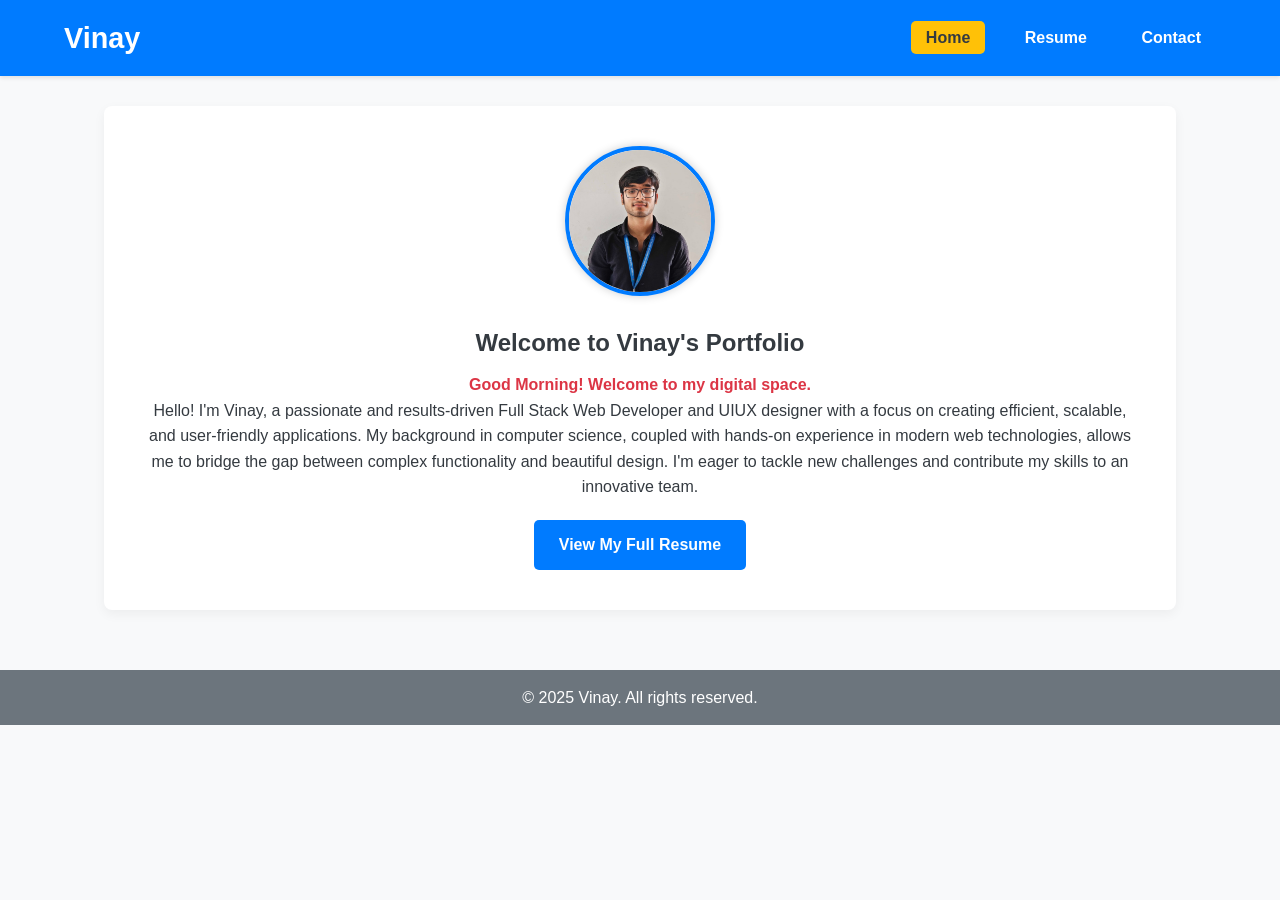
<file: index.html>
<!DOCTYPE html>
<html lang="en">
<head>
    <meta charset="UTF-8">
    <meta name="viewport" content="width=device-width, initial-scale=1.0">
    <title>Welcome to Vinay's Resume</title>
    <link rel="stylesheet" href="styles.css">
    <script src="https://ajax.googleapis.com/ajax/libs/jquery/3.6.0/jquery.min.js"></script>
</head>
<body>
    <header>
        <h1>Vinay</h1>
        <nav>
            <a href="index.html" class="active">Home</a>
            <a href="resume.html">Resume</a>
            <a href="contact.html">Contact</a>
        </nav>
    </header>

    <main id="home-content">
        <section class="hero">
            <img src="IMG-20250805-WA0000.jpg" alt="Professional Photo of Alex vinay" class="profile-photo">
            <h2>Welcome to Vinay's Portfolio</h2>
            
            <p>Hello! I'm Vinay, a passionate and results-driven Full Stack Web Developer and UIUX designer with a focus on creating efficient, scalable, and user-friendly applications. My background in computer science, coupled with hands-on experience in modern web technologies, allows me to bridge the gap between complex functionality and beautiful design. I'm eager to tackle new challenges and contribute my skills to an innovative team.</p>
            
            <a href="resume.html" class="cta-button">View My Full Resume</a>
        </section>
    </main>

    <footer>
        <p>&copy; 2025 Vinay. All rights reserved.</p>
    </footer>

    <script src="script.js"></script>
</body>
</html>
</file>
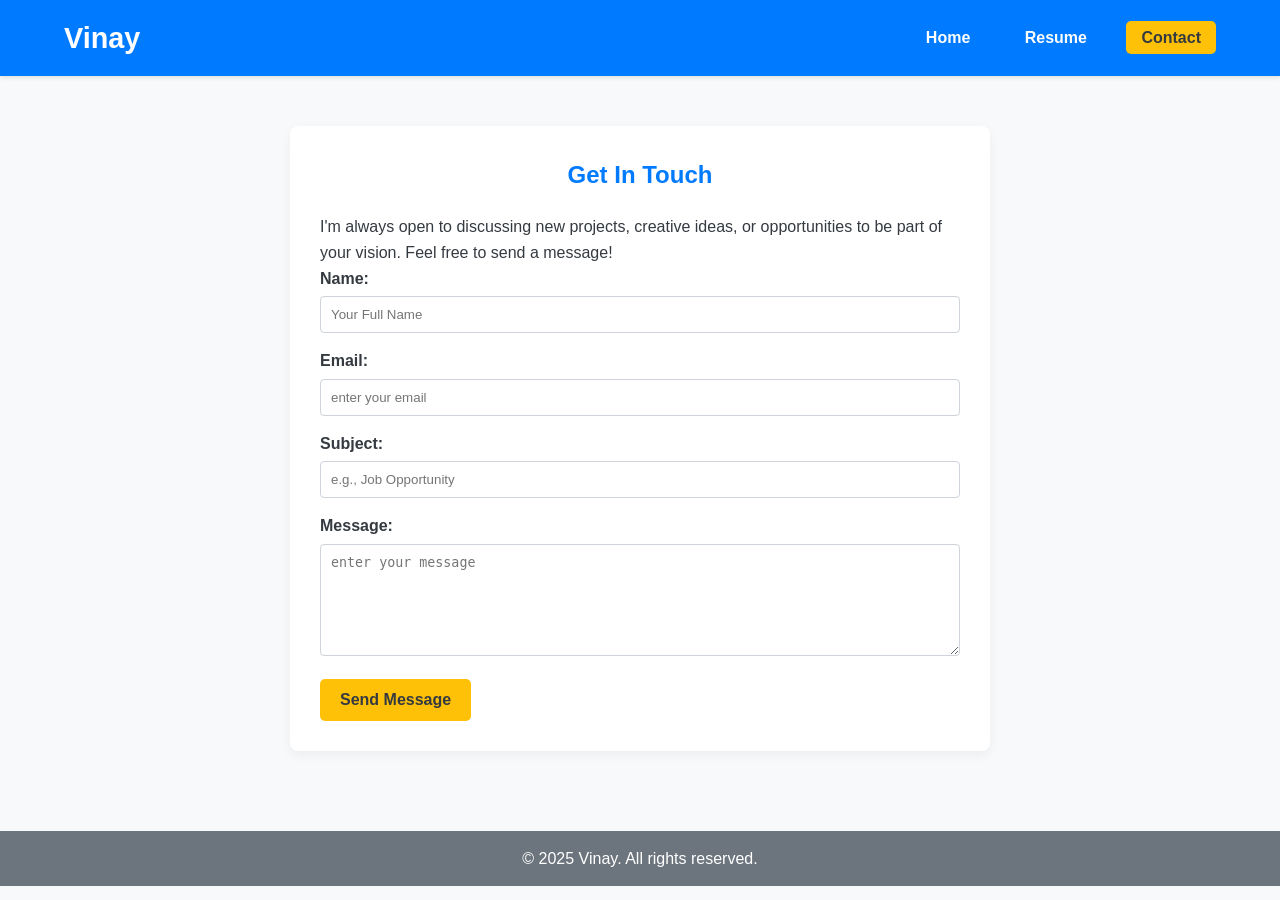
<file: contact.html>
<!DOCTYPE html>
<html lang="en">
<head>
    <meta charset="UTF-8">
    <meta name="viewport" content="width=device-width, initial-scale=1.0">
    <title>Contact Me</title>
    <link rel="stylesheet" href="styles.css">
    <script src="https://ajax.googleapis.com/ajax/libs/jquery/3.6.0/jquery.min.js"></script>
</head>
<body>
    <header>
        <h1>Vinay</h1>
        <nav>
            <a href="index.html">Home</a>
            <a href="resume.html">Resume</a>
            <a href="contact.html" class="active">Contact</a>
        </nav>
    </header>

    <main>
        <section class="contact-form-section">
            <h2>Get In Touch</h2>
            <p>I'm always open to discussing new projects, creative ideas, or opportunities to be part of your vision. Feel free to send a message!</p>
            <form id="contactForm">
                <div class="form-group">
                    <label for="name">Name:</label>
                    <input type="text" id="name" name="name" placeholder="Your Full Name" required>
                    <span class="error-message" id="nameError"></span>
                </div>
                
                <div class="form-group">
                    <label for="email">Email:</label>
                    <input type="email" id="email" name="email" placeholder="enter your email" required>
                    <span class="error-message" id="emailError"></span>
                </div>

                <div class="form-group">
                    <label for="subject">Subject:</label>
                    <input type="text" id="subject" name="subject" placeholder="e.g., Job Opportunity" required>
                    <span class="error-message" id="subjectError"></span>
                </div>

                <div class="form-group">
                    <label for="message">Message:</label>
                    <textarea id="message" name="message" rows="6" placeholder="enter your message " required></textarea>
                    <span class="error-message" id="messageError"></span>
                </div>
                
                <button type="submit" id="submitBtn">Send Message</button>
                <p id="formStatus" class="success-message" style="display: none;"></p>
            </form>
        </section>
    </main>

    <footer>
        <p>&copy; 2025 Vinay. All rights reserved.</p>
    </footer>

    <script src="script.js"></script>
</body>
</html>
</file>
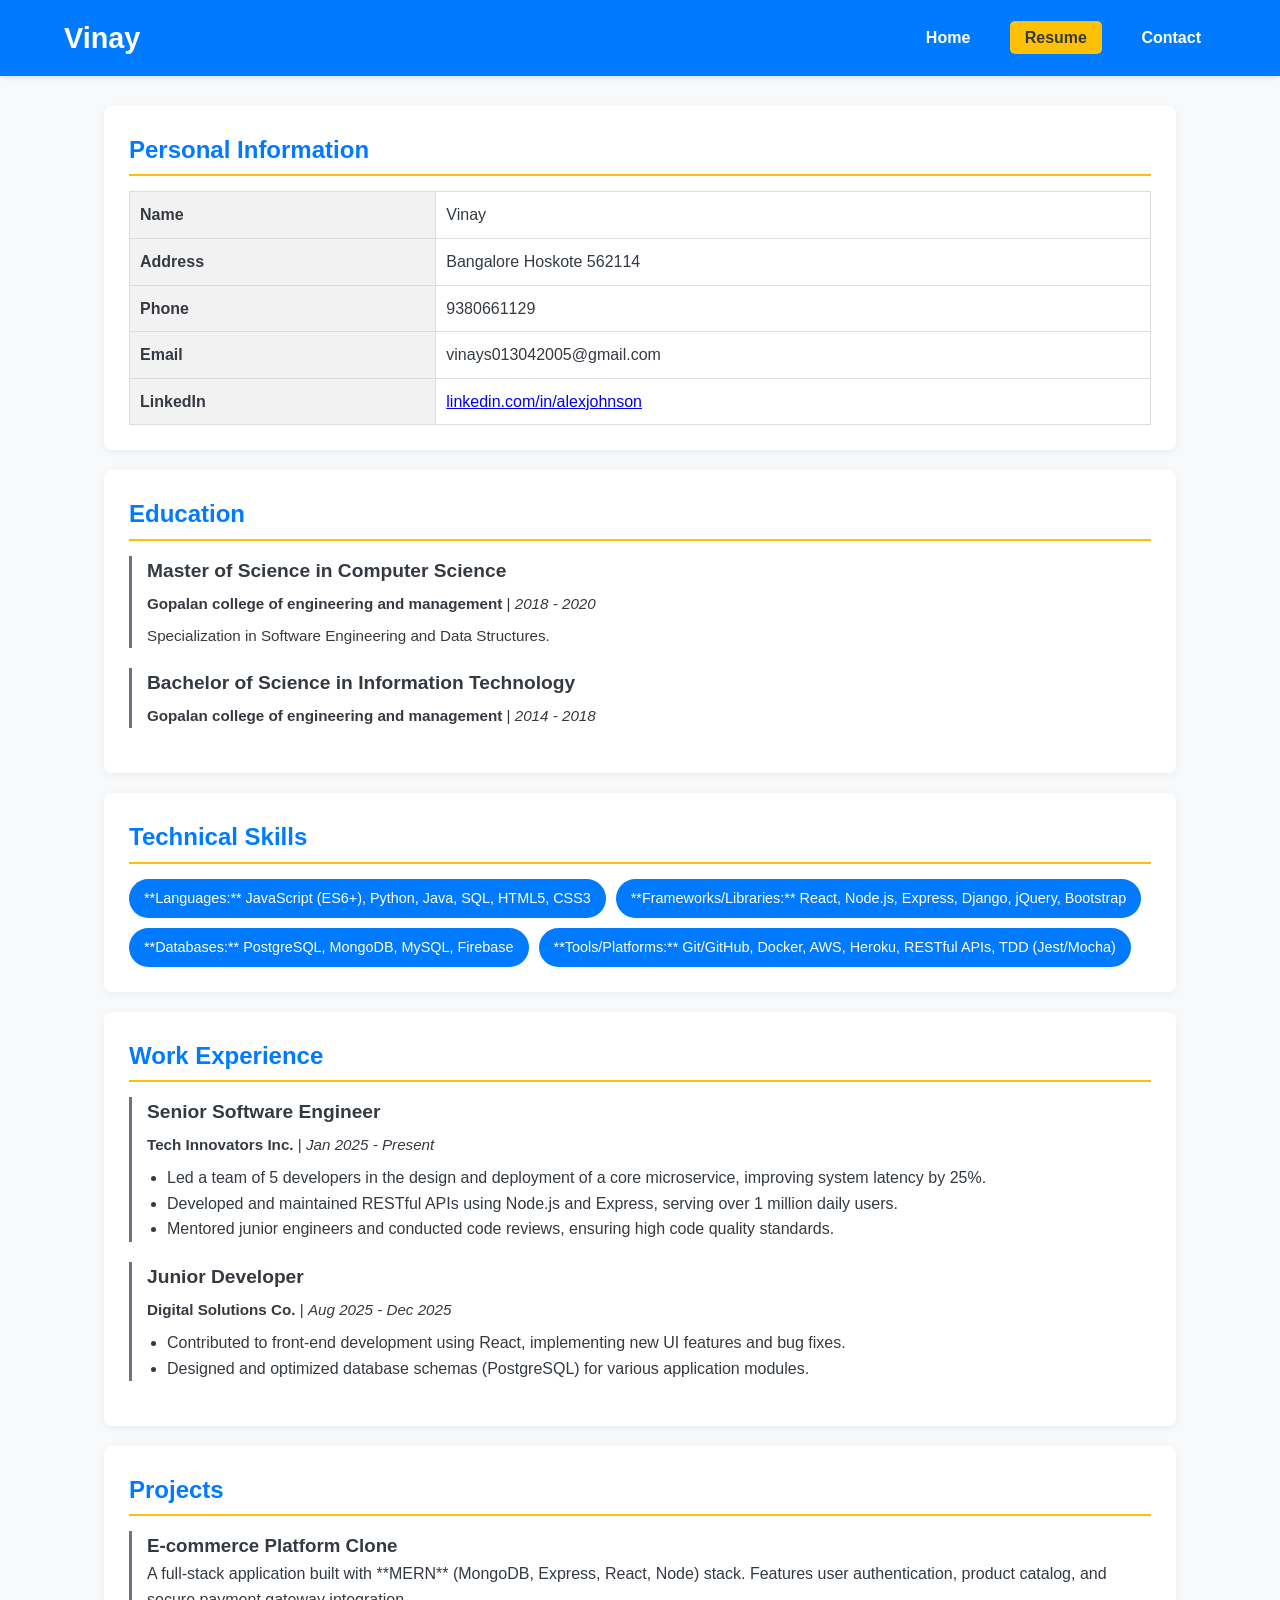
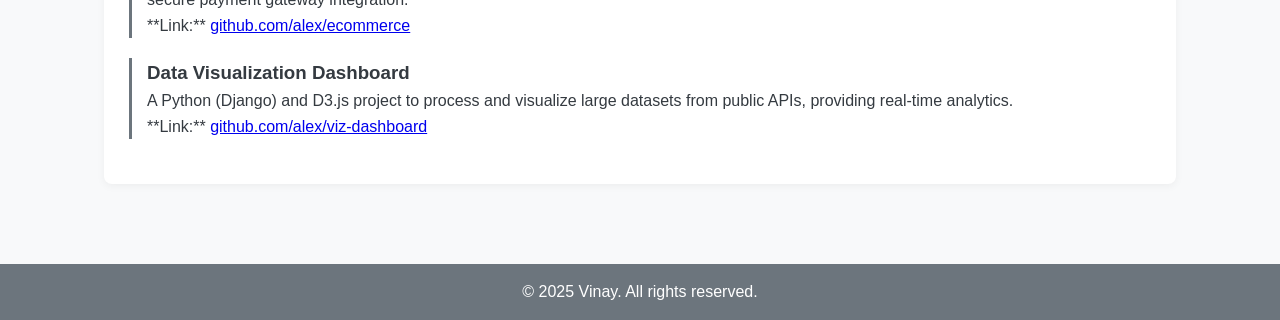
<file: resume.html>
<!DOCTYPE html>
<html lang="en">
<head>
    <meta charset="UTF-8">
    <meta name="viewport" content="width=device-width, initial-scale=1.0">
    <title>My Resume</title>
    <link rel="stylesheet" href="styles.css">
    <script src="https://ajax.googleapis.com/ajax/libs/jquery/3.6.0/jquery.min.js"></script>
</head>
<body>
    <header>
        <h1>Vinay</h1>
        <nav>
            <a href="index.html">Home</a>
            <a href="resume.html" class="active">Resume</a>
            <a href="contact.html">Contact</a>
        </nav>
    </header>

    <main>
        <section class="resume-section">
            <h2>Personal Information</h2>
            <table class="data-table">
                <tr><th>Name</th><td>Vinay</td></tr>
                <tr><th>Address</th><td>Bangalore Hoskote 562114</td></td></tr>
                <tr><th>Phone</th><td>9380661129</td></tr>
                <tr><th>Email</th><td>vinays013042005@gmail.com</td></tr>
                <tr><th>LinkedIn</th><td><a href="https://linkedin.com/in/alexjohnson" target="_blank">linkedin.com/in/alexjohnson</a></td></tr>
            </table>
        </section>

        <section class="resume-section">
            <h2>Education</h2>
            <div class="job-entry">
                <h3>Master of Science in Computer Science</h3>
                <p><strong>Gopalan college of engineering and management </strong> | <em>2018 - 2020</em></p>
                <p>Specialization in Software Engineering and Data Structures.</p>
            </div>
            <div class="job-entry">
                <h3>Bachelor of Science in Information Technology</h3>
                <p><strong>Gopalan college of engineering and management </strong> | <em>2014 - 2018</em></p>
                
            </div>
        </section>

        <section class="resume-section">
            <h2>Technical Skills</h2>
            <ul class="skills-list">
                <li>**Languages:** JavaScript (ES6+), Python, Java, SQL, HTML5, CSS3</li>
                <li>**Frameworks/Libraries:** React, Node.js, Express, Django, jQuery, Bootstrap</li>
                <li>**Databases:** PostgreSQL, MongoDB, MySQL, Firebase</li>
                <li>**Tools/Platforms:** Git/GitHub, Docker, AWS, Heroku, RESTful APIs, TDD (Jest/Mocha)</li>
            </ul>
        </section>

        <section class="resume-section">
            <h2>Work Experience</h2>
            <div class="job-entry">
                <h3>Senior Software Engineer</h3>
                <p><strong>Tech Innovators Inc.</strong> | <em>Jan 2025 - Present</em></p>
                <ul>
                    <li>Led a team of 5 developers in the design and deployment of a core microservice, improving system latency by 25%.</li>
                    <li>Developed and maintained RESTful APIs using Node.js and Express, serving over 1 million daily users.</li>
                    <li>Mentored junior engineers and conducted code reviews, ensuring high code quality standards.</li>
                </ul>
            </div>
            <div class="job-entry">
                <h3>Junior Developer</h3>
                <p><strong>Digital Solutions Co.</strong> | <em>Aug 2025 - Dec 2025</em></p>
                <ul>
                    <li>Contributed to front-end development using React, implementing new UI features and bug fixes.</li>
                    <li>Designed and optimized database schemas (PostgreSQL) for various application modules.</li>
                </ul>
            </div>
        </section>

        <section class="resume-section">
            <h2>Projects</h2>
            <div class="project-entry">
                <h3>E-commerce Platform Clone</h3>
                <p>A full-stack application built with **MERN** (MongoDB, Express, React, Node) stack. Features user authentication, product catalog, and secure payment gateway integration.</p>
                <p class="project-link">**Link:** <a href="#" target="_blank">github.com/alex/ecommerce</a></p>
            </div>
            <div class="project-entry">
                <h3>Data Visualization Dashboard</h3>
                <p>A Python (Django) and D3.js project to process and visualize large datasets from public APIs, providing real-time analytics.</p>
                <p class="project-link">**Link:** <a href="#" target="_blank">github.com/alex/viz-dashboard</a></p>
            </div>
        </section>
    </main>

    <footer>
        <p>&copy; 2025 Vinay. All rights reserved.</p>
    </footer>

    <script src="script.js"></script>
</body>
</html>
</file>
<file: styles.css>
/* --- Global Styles and Reset --- */
:root {
    --primary-color: #007bff; /* Blue */
    --secondary-color: #6c757d; /* Gray */
    --accent-color: #ffc107; /* Yellow */
    --text-color: #343a40; /* Dark Gray */
    --bg-color: #f8f9fa; /* Light Gray */
    --light-bg-color: #ffffff;
    --font-family-sans: 'Arial', sans-serif;
}

* {
    box-sizing: border-box;
    margin: 0;
    padding: 0;
}

body {
    font-family: var(--font-family-sans);
    line-height: 1.6;
    color: var(--text-color);
    background-color: var(--bg-color);
    scroll-behavior: smooth;
}

/* --- Header and Navigation --- */
header {
    background-color: var(--primary-color);
    color: white;
    padding: 15px 5%;
    display: flex;
    justify-content: space-between;
    align-items: center;
    box-shadow: 0 2px 4px rgba(0, 0, 0, 0.1);
    position: sticky;
    top: 0;
    z-index: 1000;
}

header h1 {
    font-size: 1.8em;
}

nav a {
    color: white;
    text-decoration: none;
    margin-left: 20px;
    padding: 8px 15px;
    border-radius: 5px;
    transition: background-color 0.3s ease, transform 0.2s ease;
    font-weight: 600;
}

nav a:hover {
    background-color: rgba(255, 255, 255, 0.2);
    transform: translateY(-2px); /* Simple animation */
}

nav a.active {
    background-color: var(--accent-color);
    color: var(--text-color);
}

/* --- Main Content Layout --- */
main {
    padding: 30px 5%;
    max-width: 1200px;
    margin: 0 auto;
}

/* --- Home Page (index.html) Styles --- */
.hero {
    text-align: center;
    background-color: var(--light-bg-color);
    padding: 40px;
    border-radius: 8px;
    box-shadow: 0 4px 12px rgba(0, 0, 0, 0.05);
}

.profile-photo {
    width: 150px;
    height: 150px;
    border-radius: 50%; /* Round profile picture */
    object-fit: cover;
    margin-bottom: 20px;
    border: 4px solid var(--primary-color);
    box-shadow: 0 0 10px rgba(0, 0, 0, 0.2);
    transition: transform 0.5s ease; /* Animation for hover */
}

.profile-photo:hover {
    transform: scale(1.05) rotate(5deg);
}

.quote {
    font-style: italic;
    color: var(--secondary-color);
    margin: 15px 0 30px;
    font-size: 1.1em;
}

.cta-button {
    display: inline-block;
    background-color: var(--primary-color);
    color: white;
    text-decoration: none;
    padding: 12px 25px;
    border-radius: 5px;
    margin-top: 20px;
    font-weight: bold;
    transition: background-color 0.3s ease, box-shadow 0.3s ease;
}

.cta-button:hover {
    background-color: #0056b3;
    box-shadow: 0 4px 8px rgba(0, 0, 0, 0.2);
}

/* --- Resume Page (resume.html) Styles --- */
.resume-section {
    background-color: var(--light-bg-color);
    padding: 25px;
    margin-bottom: 20px;
    border-radius: 8px;
    box-shadow: 0 2px 8px rgba(0, 0, 0, 0.05);
}

.resume-section h2 {
    color: var(--primary-color);
    border-bottom: 2px solid var(--accent-color);
    padding-bottom: 5px;
    margin-bottom: 15px;
}

.job-entry, .project-entry {
    margin-bottom: 20px;
    padding-left: 15px;
    border-left: 3px solid var(--secondary-color);
}

.job-entry h3 {
    margin: 0 0 5px 0;
    color: var(--text-color);
    font-size: 1.2em;
}

.job-entry p {
    margin-bottom: 8px;
    font-size: 0.95em;
}

.job-entry ul {
    list-style: disc;
    margin: 5px 0 0 20px;
}

/* Tables for Personal Info */
.data-table {
    width: 100%;
    border-collapse: collapse;
    margin-top: 10px;
}

.data-table th, .data-table td {
    border: 1px solid #ddd;
    padding: 10px;
    text-align: left;
}

.data-table th {
    background-color: #f2f2f2;
    width: 30%;
    font-weight: 600;
}

.skills-list {
    list-style: none;
    display: flex;
    flex-wrap: wrap;
    gap: 10px;
}

.skills-list li {
    background-color: var(--primary-color);
    color: white;
    padding: 8px 15px;
    border-radius: 20px;
    font-size: 0.9em;
}


/* --- Contact Page (contact.html) Styles --- */
.contact-form-section {
    max-width: 700px;
    margin: 20px auto;
    background-color: var(--light-bg-color);
    padding: 30px;
    border-radius: 8px;
    box-shadow: 0 4px 12px rgba(0, 0, 0, 0.05);
}

.contact-form-section h2 {
    text-align: center;
    color: var(--primary-color);
    margin-bottom: 20px;
}

.form-group {
    margin-bottom: 15px;
}

.form-group label {
    display: block;
    margin-bottom: 5px;
    font-weight: bold;
}

.form-group input, .form-group textarea {
    width: 100%;
    padding: 10px;
    border: 1px solid #ced4da;
    border-radius: 4px;
    transition: border-color 0.3s ease, box-shadow 0.3s ease;
}

.form-group input:focus, .form-group textarea:focus {
    border-color: var(--primary-color);
    box-shadow: 0 0 0 0.2rem rgba(0, 123, 255, 0.25);
    outline: none;
}

#submitBtn {
    background-color: var(--accent-color);
    color: var(--text-color);
    border: none;
    padding: 12px 20px;
    border-radius: 5px;
    cursor: pointer;
    font-size: 1em;
    font-weight: bold;
    transition: background-color 0.3s ease;
}

#submitBtn:hover {
    background-color: #e0a800;
}

.error-message {
    color: #dc3545; /* Red */
    font-size: 0.9em;
    margin-top: 5px;
    display: block;
}

.success-message {
    color: #28a745; /* Green */
    font-weight: bold;
    margin-top: 15px;
    text-align: center;
}

/* --- Footer --- */
footer {
    text-align: center;
    padding: 15px;
    background-color: var(--secondary-color);
    color: white;
    margin-top: 30px;
}

/* --- Media Queries for Responsiveness (Optional but recommended) --- */
@media (max-width: 768px) {
    header {
        flex-direction: column;
        text-align: center;
    }
    header h1 {
        margin-bottom: 10px;
    }
    nav a {
        margin: 0 5px;
        display: inline-block;
    }
}

@media (max-width: 480px) {
    .data-table th, .data-table td {
        display: block;
        width: 100%;
    }
    .data-table th {
        text-align: center;
        border-bottom: none;
    }
}
</file>
